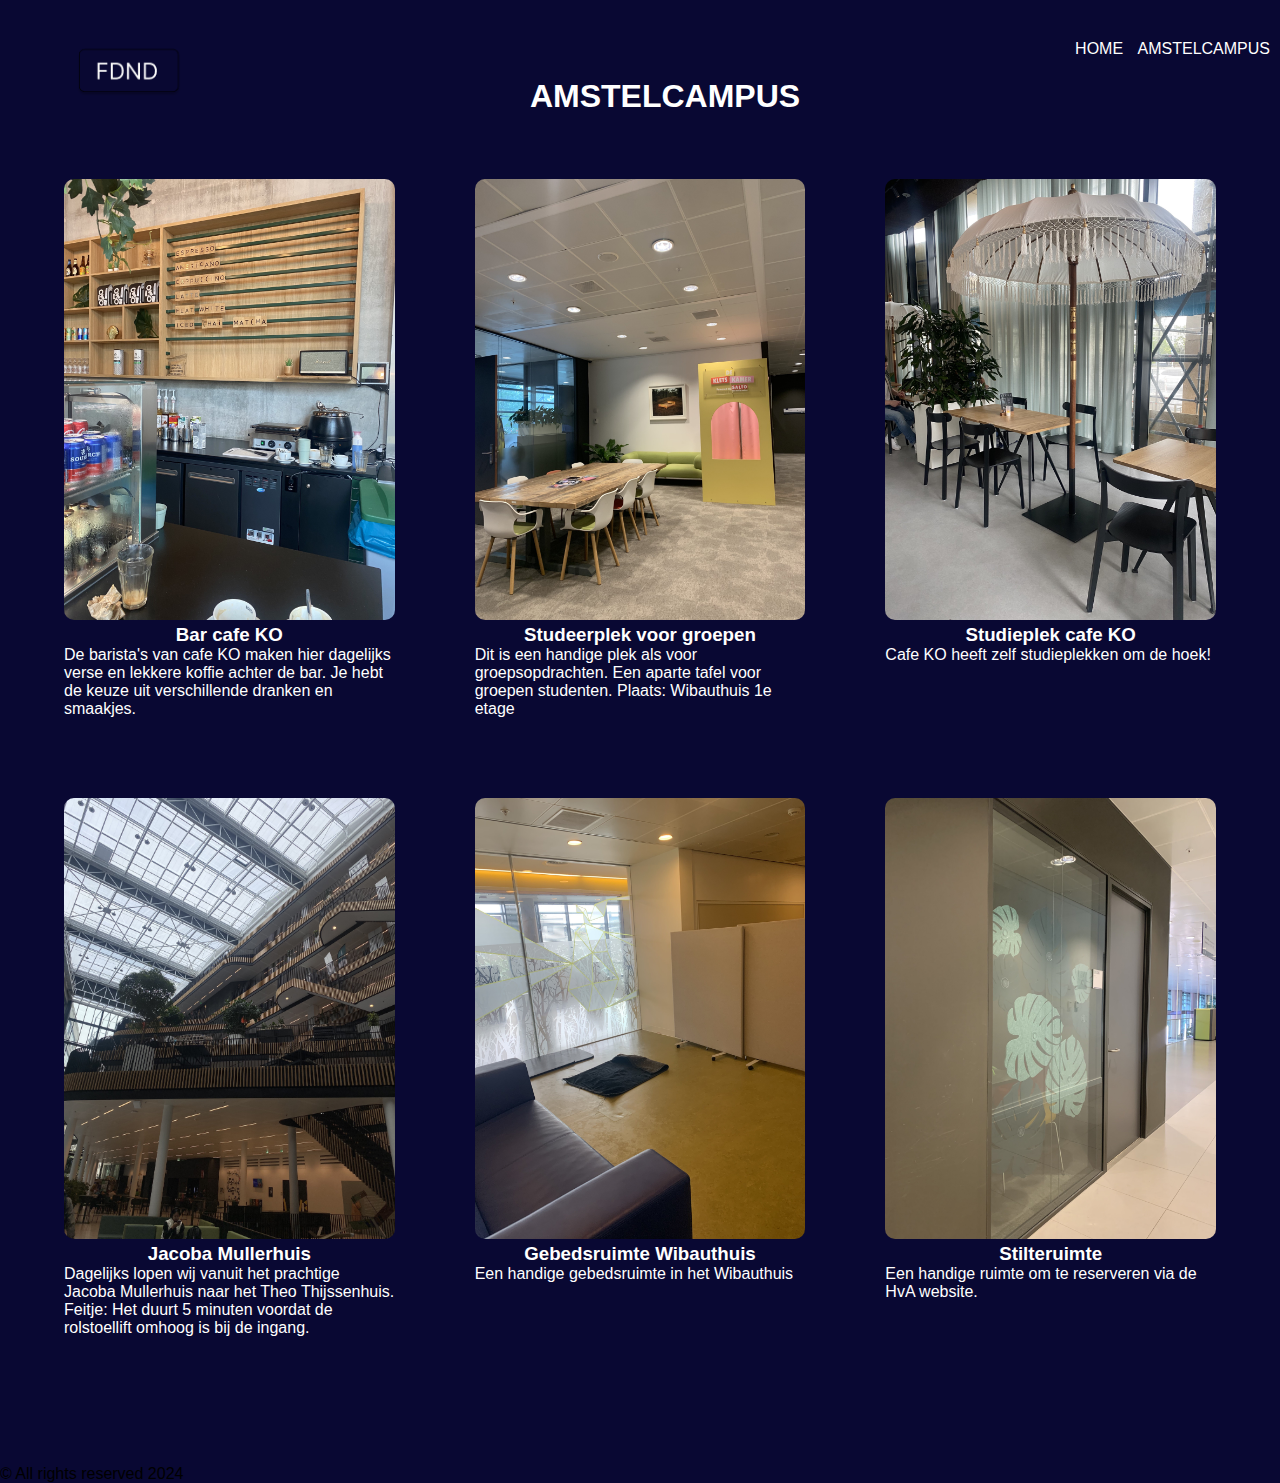
<file: karima/campus.html>
<!DOCTYPE html>
<html lang="en">
<head>
    <meta charset="UTF-8">
    <meta name="viewport" content="width=device-width, initial-scale=1.0">
    <title>Amstelcampus</title>
    <link rel="stylesheet" href="campus.css">
</head>
<body>
    <div class="container">

        <header>
            <img src="/assets/logo.PNG" alt="logo fdnd" class="logo">

            <nav>
                <ul>
                    <li><a href="index.html">HOME</a></li>
                    <li><a href="campus.html">AMSTELCAMPUS</a></li>
                </ul>
            </nav>
        </header>

        <main>
    
            <h1>Amstelcampus</h1>

            <ul class="photos">
                <li>
                <img src="/assets/bar cafe.jpg">
                <h3>Bar cafe KO</h3>
                <p class="paragraph">De barista's van cafe KO maken hier dagelijks verse en lekkere koffie achter de bar. Je hebt de keuze uit verschillende dranken en smaakjes.</p>
                </li>

                <li>
                    <img src="/assets/groepsruimte.jpg">
                    <h3>Studeerplek voor groepen</h3>
                    <p class="paragraph"> Dit is een handige plek als voor groepsopdrachten. Een aparte tafel voor groepen studenten. Plaats: Wibauthuis 1e etage </p>
                </li>

                <li>
                    <img src="/assets/Studieplek cafe.jpg">
                    <h3>Studieplek cafe KO</h3>
                    <p class="paragraph"> Cafe KO heeft zelf studieplekken om de hoek! </p>
                </li>
                 
                <li>
                    <img src="/assets/Jacoba Mullerhuis.jpg">
                    <h3>Jacoba Mullerhuis</h3>
                    <p class="paragraph"> Dagelijks lopen wij vanuit het prachtige Jacoba Mullerhuis naar het Theo Thijssenhuis. Feitje: Het duurt 5 minuten voordat de rolstoellift omhoog is bij de ingang.</p>
                </li>  

                <li>
                    <img src="/assets/gebedsruimte.jpg">
                    <h3>Gebedsruimte Wibauthuis</h3>
                    <p class="paragraph"> Een handige gebedsruimte in het Wibauthuis</p>
                </li>  

                <li>
                    <img src="/assets/stilteruimte.jpg">
                    <h3>Stilteruimte</h3>
                    <p class="paragraph"> Een handige ruimte om te reserveren via de HvA website.</p>
                </li>  

            </ul>
        </main>

        <footer class="footer">
            <p> © All rights reserved 2024</p>
        </footer>

    </div>

   
</body>
</html>
</file>
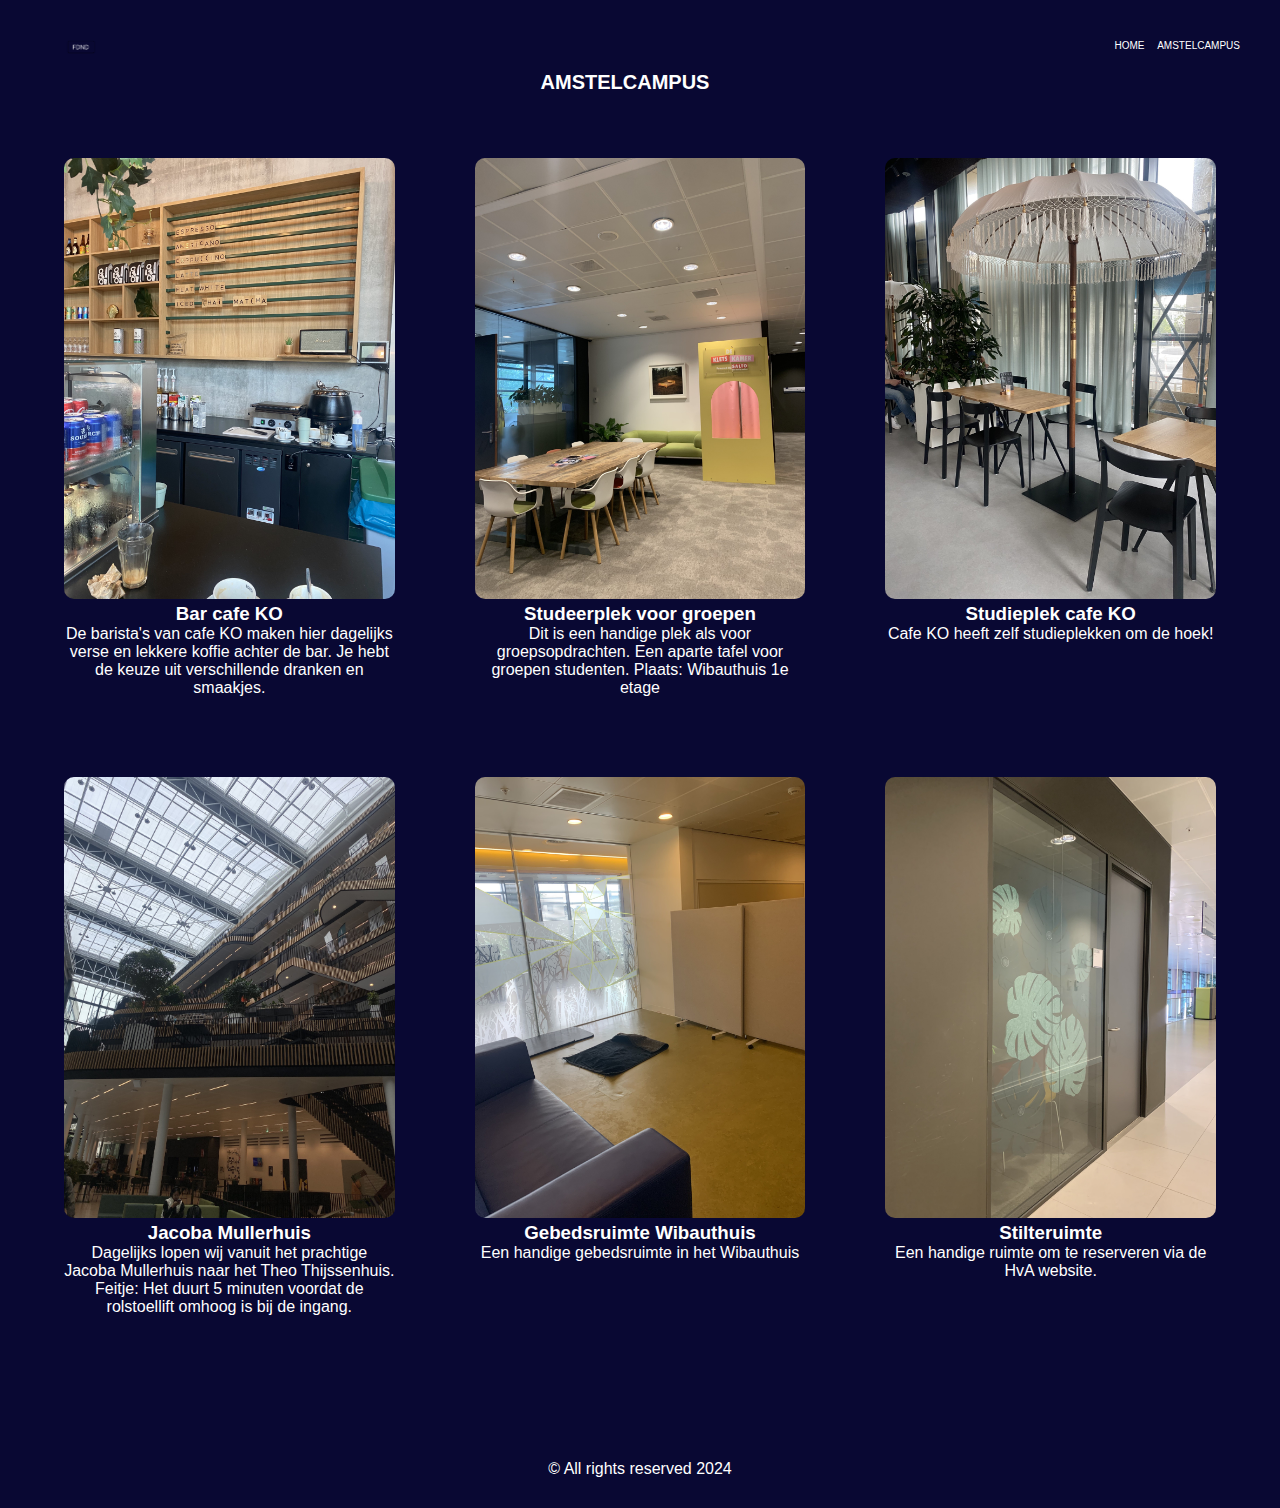
<file: robby/campus.html>
<!DOCTYPE html>
<html lang="en">
<head>
    <meta charset="UTF-8">
    <meta name="viewport" content="width=device-width, initial-scale=1.0">
    <title>Amstelcampus</title>
    <link rel="stylesheet" href="campus.css">
</head>
<body>
    <div class="container">

        <header>
            <img src="../robby/assets/logo.PNG" alt="logo fdnd" class="logo" >

            <nav>
                <ul>
                    <li><a href="index.html">HOME</a></li>
                    <li><a href="campus.html">AMSTELCAMPUS</a></li>
                </ul>
            </nav>
        </header>

        <main>
    
            <h1>Amstelcampus</h1>

            <ul class="photos">
                <li>
                <img src="../robby/assets/bar cafe.jpg">
                <h3>Bar cafe KO</h3>
                <p class="paragraph">De barista's van cafe KO maken hier dagelijks verse en lekkere koffie achter de bar. Je hebt de keuze uit verschillende dranken en smaakjes.</p>
                </li>

                <li>
                    <img src="../robby/assets/groepsruimte.jpg">
                    <h3>Studeerplek voor groepen</h3>
                    <p class="paragraph"> Dit is een handige plek als voor groepsopdrachten. Een aparte tafel voor groepen studenten. Plaats: Wibauthuis 1e etage </p>
                </li>

                <li>
                    <img src="../robby/assets/Studieplek cafe.jpg">
                    <h3>Studieplek cafe KO</h3>
                    <p class="paragraph"> Cafe KO heeft zelf studieplekken om de hoek! </p>
                </li>
                 
                <li>
                    <img src="../robby/assets/Jacoba Mullerhuis.jpg">
                    <h3>Jacoba Mullerhuis</h3>
                    <p class="paragraph"> Dagelijks lopen wij vanuit het prachtige Jacoba Mullerhuis naar het Theo Thijssenhuis. Feitje: Het duurt 5 minuten voordat de rolstoellift omhoog is bij de ingang.</p>
                </li>  

                <li>
                    <img src="../robby/assets/gebedsruimte.jpg">
                    <h3>Gebedsruimte Wibauthuis</h3>
                    <p class="paragraph"> Een handige gebedsruimte in het Wibauthuis</p>
                </li>  

                <li>
                    <img src="../robby/assets/stilteruimte.jpg">
                    <h3>Stilteruimte</h3>
                    <p class="paragraph"> Een handige ruimte om te reserveren via de HvA website.</p>
                </li>  

            </ul>
        </main>

        <footer class="footer">
            <p> © All rights reserved 2024</p>
        </footer>

    </div>

   
</body>
</html>
</file>
<file: karima/campus.css>
*{
    margin: 0;
    padding: 0;
    font-family: 'Roboto', sans-serif;
    box-sizing: border-box;
}

body {
    background-color: #090833;
}

.logo{
    width: 200px;
    cursor: pointer;
    padding-left: 5%;
    float: left;
    padding-top: 3%;
}
/*door de cursor: pointer krijg je een hand als je met je muis over de logo gaat.*/


nav{
    flex: 1;
    text-align: right;
    padding-top: 40px;
    padding-right: 10px;
    font-size: 20;
}

nav ul li{
    list-style: none;
    display: inline-block;
    margin-left: 10px;
}
/*Met list: style none krijg je geen puntjes op je lijst*/
/*nav ul li is voor de linkjes ' HOME' 'AMSTELCAMPUS' en 'OVER ONS'*/

nav ul li a{
 text-decoration: none;
 color: #fff;
}
/*Hiermee heb ik de opmaak gemaakt van de tekst in de navbar kleur: wit, geen onderlijning en tekstgrootte 12*/


h1 {
    text-transform: uppercase; 
    color:#fff;  
    text-align: center;
    font-size: 14;
    padding-top: 20px;
    padding-right: 150px;
}

main {
    width: 100%;
}

.photos{
    display: grid;
    grid-template-columns: 1fr 1fr 1fr; /*standaard layout*/
    gap: 5em;    
    padding-top: 5%;
    padding-left: 5%;
    padding-right: 5%;
    padding-bottom: 10%;
    width: 100%;
    justify-content: center;
    color:white;
    list-style: none;
    
}

@media only screen and (max-width: 430px) {
    .photos{
        display: grid;
        grid-template-columns: 1fr 1fr; /*voor middelgrote schermen: bij een breakdownpoint van 250px komen de plaatjes onder elkaar */
        place-items: center;
    }
}

@media only screen and (max-width: 250px) {
    .photos{
        display: grid;
        grid-template-columns: 1fr; /*voor kleinere schermen: bij een breakdownpoint van 250px komen de plaatjes onder elkaar */
        place-items: center;
    }
}
img{
    width: 100%;
    border-radius: 10px;
    cursor: pointer;
}

img:hover{
    transform: translateY(-10px);
}

h3{
    text-align: center;
}

.pa

.footer p{
    margin-top: 1em;
    color: #fff;
    text-align: center;
    padding-bottom: 30px;
}
</file>
<file: robby/campus.css>
*{
    margin: 0;
    padding: 0;
    font-family: 'Roboto', sans-serif;
    box-sizing: border-box;
}

body {
    background-color: #090833;
}

.logo{
    width: 200px;
    cursor: pointer;
    padding-left: 5%;
    float: left;
    padding-top: 3%;
}
/*door de cursor: pointer krijg je een hand als je met je muis over de logo gaat.*/


nav{
    flex: 1;
    text-align: right;
    padding-top: 40px;
    padding-right: 40px;
    font-size: 20px;
}

nav ul li{
    list-style: none;
    display: inline-block;
    margin-left: 10px;
}
/*Met list: style none krijg je geen puntjes op je lijst*/
/*nav ul li is voor de linkjes ' HOME' 'AMSTELCAMPUS' en 'OVER ONS'*/

nav ul li a{
 text-decoration: none;
 color: #fff;
}
/*Hiermee heb ik de opmaak gemaakt van de tekst in de navbar kleur: wit, geen onderlijning en tekstgrootte 12*/

@media only screen and (min-width: 480px) { /*Dit zorgt ervoor dat een element altijd ten minste de breedte van min-width(480px) behoudt.*/
    nav{
        font-size: 10px;
    }
}

@media only screen and (min-width: 480px) { /*Dit zorgt ervoor dat een element altijd ten minste de breedte van min-width(480px) behoudt.*/
   .logo{
        width: 100px;
   }
}

h1 {
    text-transform: uppercase; 
    color:#fff;  
    text-align: center;
    font-size: 35px;
    padding-top: 20px;
    padding-right: 150px;
}

@media only screen and (min-width: 480px) { /*Dit zorgt ervoor dat een element altijd ten minste de breedte van min-width(480px) behoudt.*/
    h1{ 
        font-size: 20px;
        text-align: center;
        padding-left: 120px;
    }
 }

main {
    width: 100%;
}

.photos{
    display: grid;
    grid-template-columns: 1fr 1fr 1fr; /*standaard layout*/
    gap: 5em;    
    padding-top: 5%;
    padding-left: 5%;
    padding-right: 5%;
    padding-bottom: 10%;
    width: 100%;
    justify-content: center;
    color:white;
    list-style: none;
}

@media only screen and (max-width: 480px) {
    .photos{
        display: grid;
        grid-template-columns: 1fr 1fr; /*voor middelgrote schermen: bij een breakdownpoint van 250px komen de plaatjes onder elkaar */
        place-items: center;
    }
}

@media only screen and (max-width: 250px) {
    .photos{
        display: grid;
        grid-template-columns: 1fr; /*voor kleinere schermen: bij een breakdownpoint van 250px komen de plaatjes onder elkaar */
        place-items: center;
    }
}
img{
    width: 100%;
    border-radius: 10px;
    cursor: pointer;
}

img:hover{
    transform: translateY(-10px);
}

h3{
    text-align: center;
}

.paragraph{
    text-align: center;
}

.footer p{
    margin-top: 1em;
    color: #fff;
    text-align: center;
    padding-bottom: 30px;
}
</file>
